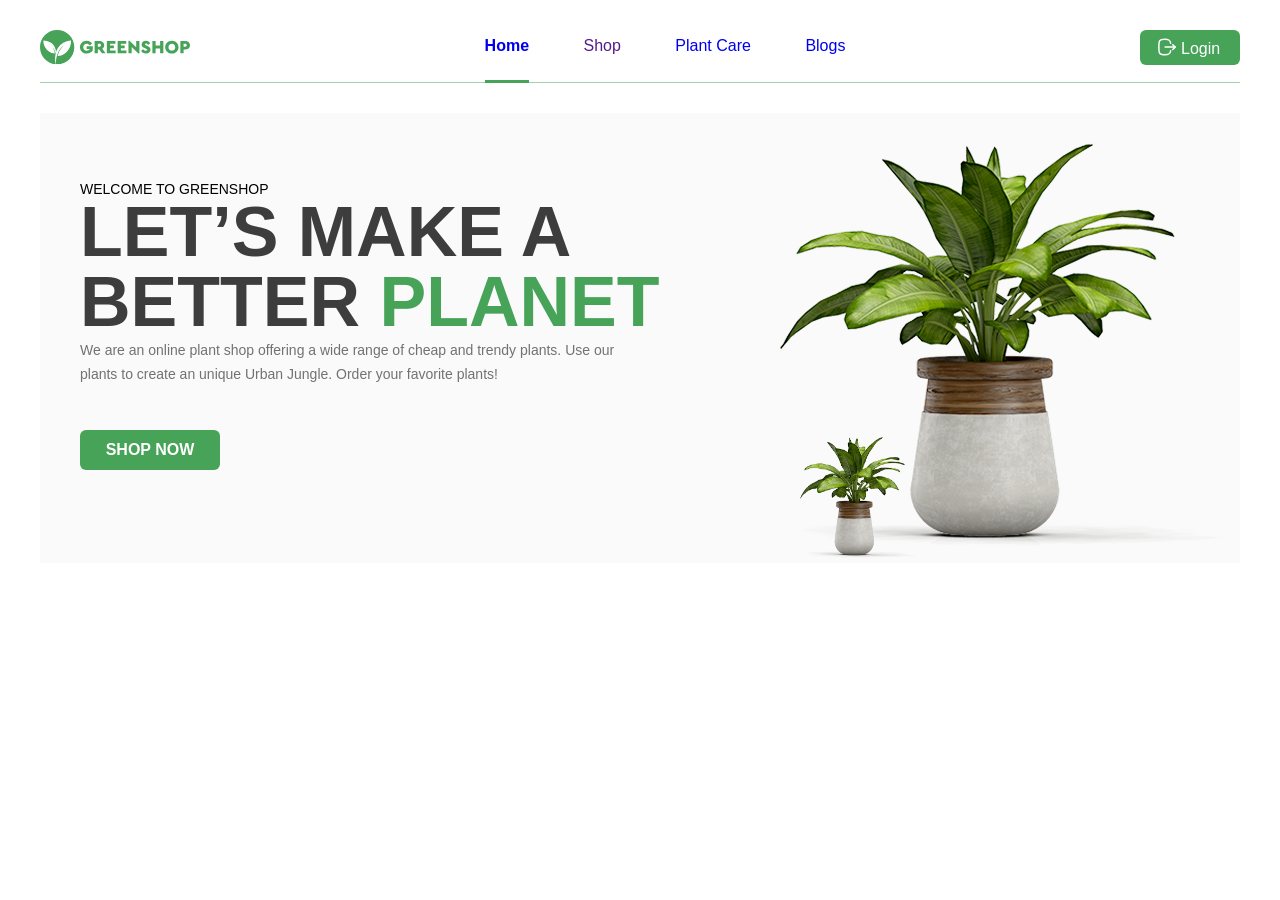
<file: index.html>
<!DOCTYPE html>
<html lang="en">
<head>
    <meta charset="UTF-8">
    <meta name="viewport" content="width=device-width, initial-scale=1.0">
    <link rel="stylesheet" href="css/styles.css">
    <title>GreenShop</title>
</head>
<body>
    <!-- --------------------------          H E A D E R          -------------------------- -->
    <header class="header container fnt-sz0">
        <div class="header-logo inline-block vrt-align-top">
            <img src="img/logo-greenshop.svg" alt="Green shop logo, in the header">
        </div>
        <div class="header-menu inline-block vrt-align-top">
            <nav class="header-menu-list">
                <a class="active" href="#">Home</a>
                <a href="">Shop</a>
                <a href="#">Plant Care</a>
                <a href="#">Blogs</a>
            </nav>
        </div>
        <div class="header-btn inline-block vrt-align-top">
            <a href="#">
                <img src="img/logout.svg" alt="logout button, in the header">
            </a>
            <a href="#">Login</a>
        </div>

    </header>
    <!-- --------------------------            M A I N            -------------------------- -->    
    <main class="main container">
        <div class="main-banner fnt-sz0">
            <div class="main-banner-text">
                <div class="main-banner-text-blck1">
                    <h1 class="main-banner-text-welcome">
                        Welcome to GreenShop
                    </h1>
                    <p class="main-banner-text-motto">
                        Let’s Make a Better <span class="fnt-green">Planet</span>
                    </p>
                </div>
                <div class="main-banner-text-blck2">
                    <p class="main-banner-text-about">
                        We are an online plant shop offering a wide range of cheap and trendy plants. 
                        Use our plants to create an unique Urban Jungle. Order your favorite plants!
                    </p>
                    <button class="main-banner-btn btn">
                        SHOP NOW
                    </button>
                </div>
            </div>
            <div class="main-banner-img">
                <img src="img/01-img01.png" alt="Green shop, photo of a plant">
                <img class="main-banner-img-small" src="img/01-img01.png" alt="Small photo of a plant">
            </div>
        </div>
    </main>
    
</body>
</html>
</file>
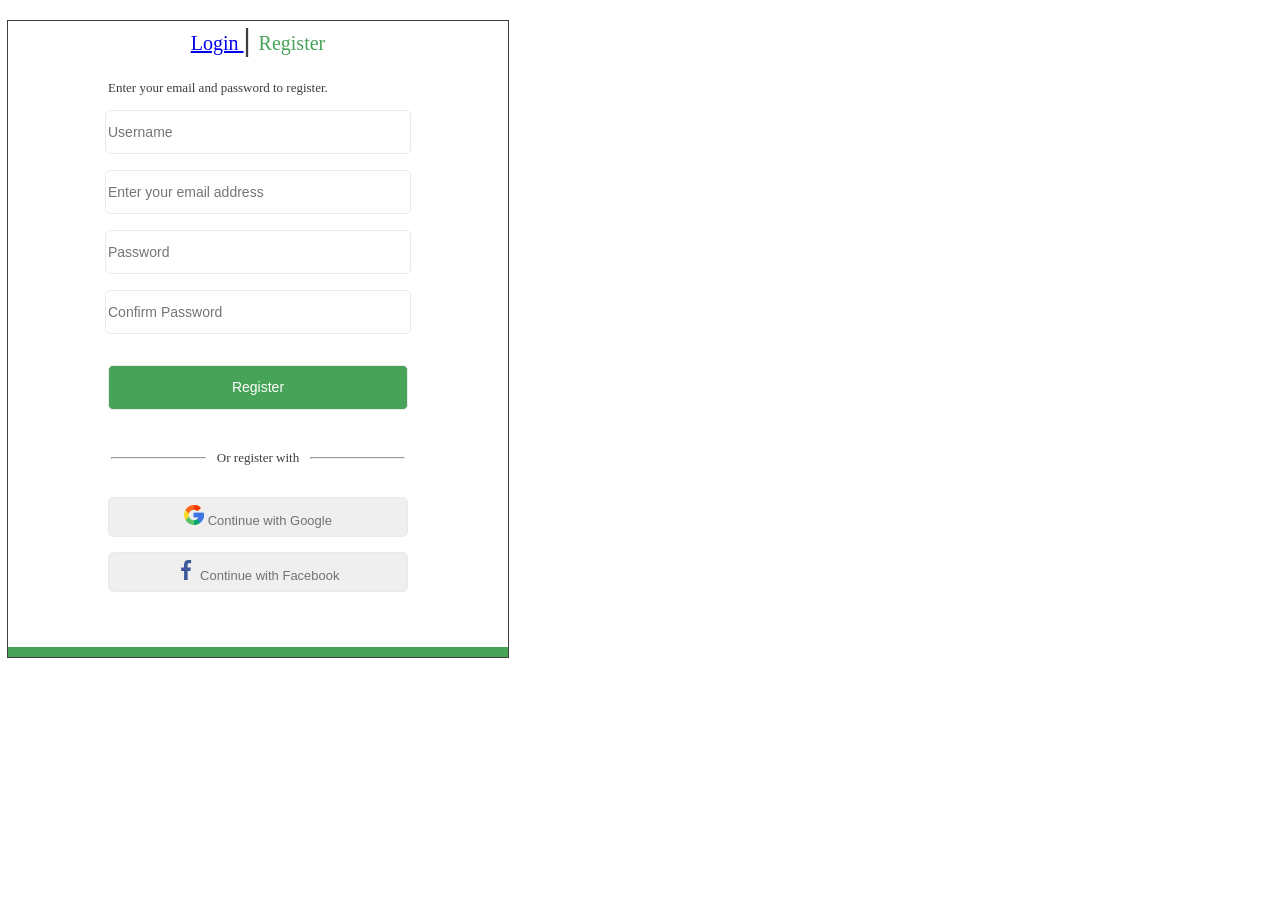
<file: register.html>
<!DOCTYPE html>
<html lang="en">
<head>
    <meta charset="UTF-8">
    <meta name="viewport" content="width=device-width, initial-scale=1.0">
    <title>Register</title>
    <style>
        input {
            font-weight: 400;
            font-size: 14px;
            line-height: 16px;
            width: 300px;
            height: 40px;
            color: #A5A5A5;
            border: #EAEAEA 1px solid;
            margin-bottom: 16px;
            border-radius: 5px;
        }

        button {
        font-weight: 500;
        font-size: 13px;
        line-height: 16px;
        width: 300px;
        height: 40px;
        color: #727272;
        margin-bottom: 15px;
        border-radius: 5px;
        border: #EAEAEA 1px solid;         
        align-items: center; 
        justify-content: center; 
        vertical-align: middle;
        cursor: pointer;
        }

        body {
            color: #3D3D3D;
            justify-content: center;
        }

        .title {
            font-weight: 400;
            font-size: 13px;
            line-height: 16px;
            width: 300px;
            text-align: left;
            align-self: center;
            margin-bottom: 14px;
            margin-left: 100px;
        }

        .decor {
            color: #EAEAEA;
            width: 95px;
        }

    </style>
</head>
<body>
    <div style="width: 500px; 
                text-align: center;
                outline: 1px solid;">
        <h1>
            <span>
                <a href="#" style="font-weight: 500;
                                font-size: 20px;
                                line-height: 16px;">
                    Login
                </a>
            </span>
             | 
            <span style="font-weight: 500;
                        font-size: 20px;
                        line-height: 16px;
                        color: #46A358;">
                Register
            </span> 
        </h1>
        <div class="title">
            Enter your email and password to register. 
        </div>

        <form action="https://fom.in.ua/echo" method="post">
            <input type="text" name="username" id="username" required placeholder="Username">
            <input type="email" name="email" id="email" required placeholder="Enter your email address">
            <input type="password" name="password" id="password" required placeholder="Password">
            <input type="password" name="password_2" id="password_2" required placeholder="Confirm Password">
            <input type="submit" name="register" value="Register" style="color: #FFFFFF;
                                                                        background-color: #46A358;
                                                                        height: 45px;
                                                                        margin-top: 15px;
                                                                        margin-bottom: 36px;">
        </form>
        <table style="width: 300px;
                    margin-bottom: 27px;
                    margin-left: 100px;">
            <tbody>
                <tr>
                    <td class="decor">
                        <hr>
                    </td>
                    <td style="font-weight: 400;
                                font-size: 13px;
                                line-height: 16px;">
                        Or register with
                    </td>
                    <td class="decor">
                        <hr>
                    </td>
                </tr>
            </tbody>
        </table>
        <form action="https://google.com" method="get">
            <button type="submit">
                <img src="img/logo_google.svg" alt="Continue with Google" style="width: 20px; height: 20px;">
                Continue with Google
            </button>
        </form>
        <form action="https://Facebook.com" method="get">
            <button type="submit">
                <img src="img/logo_facebook.svg" alt="Continue with Facebook" style="width: 20px; height: 20px;">
                Continue with Facebook
            </button>
        </form>
        <p style="width: 100%;
                  height: 10px;
                  margin-top: 40px;
                  background-color: #46A358;">

        </p>
    </div>
    
</body>
</html>
</file>
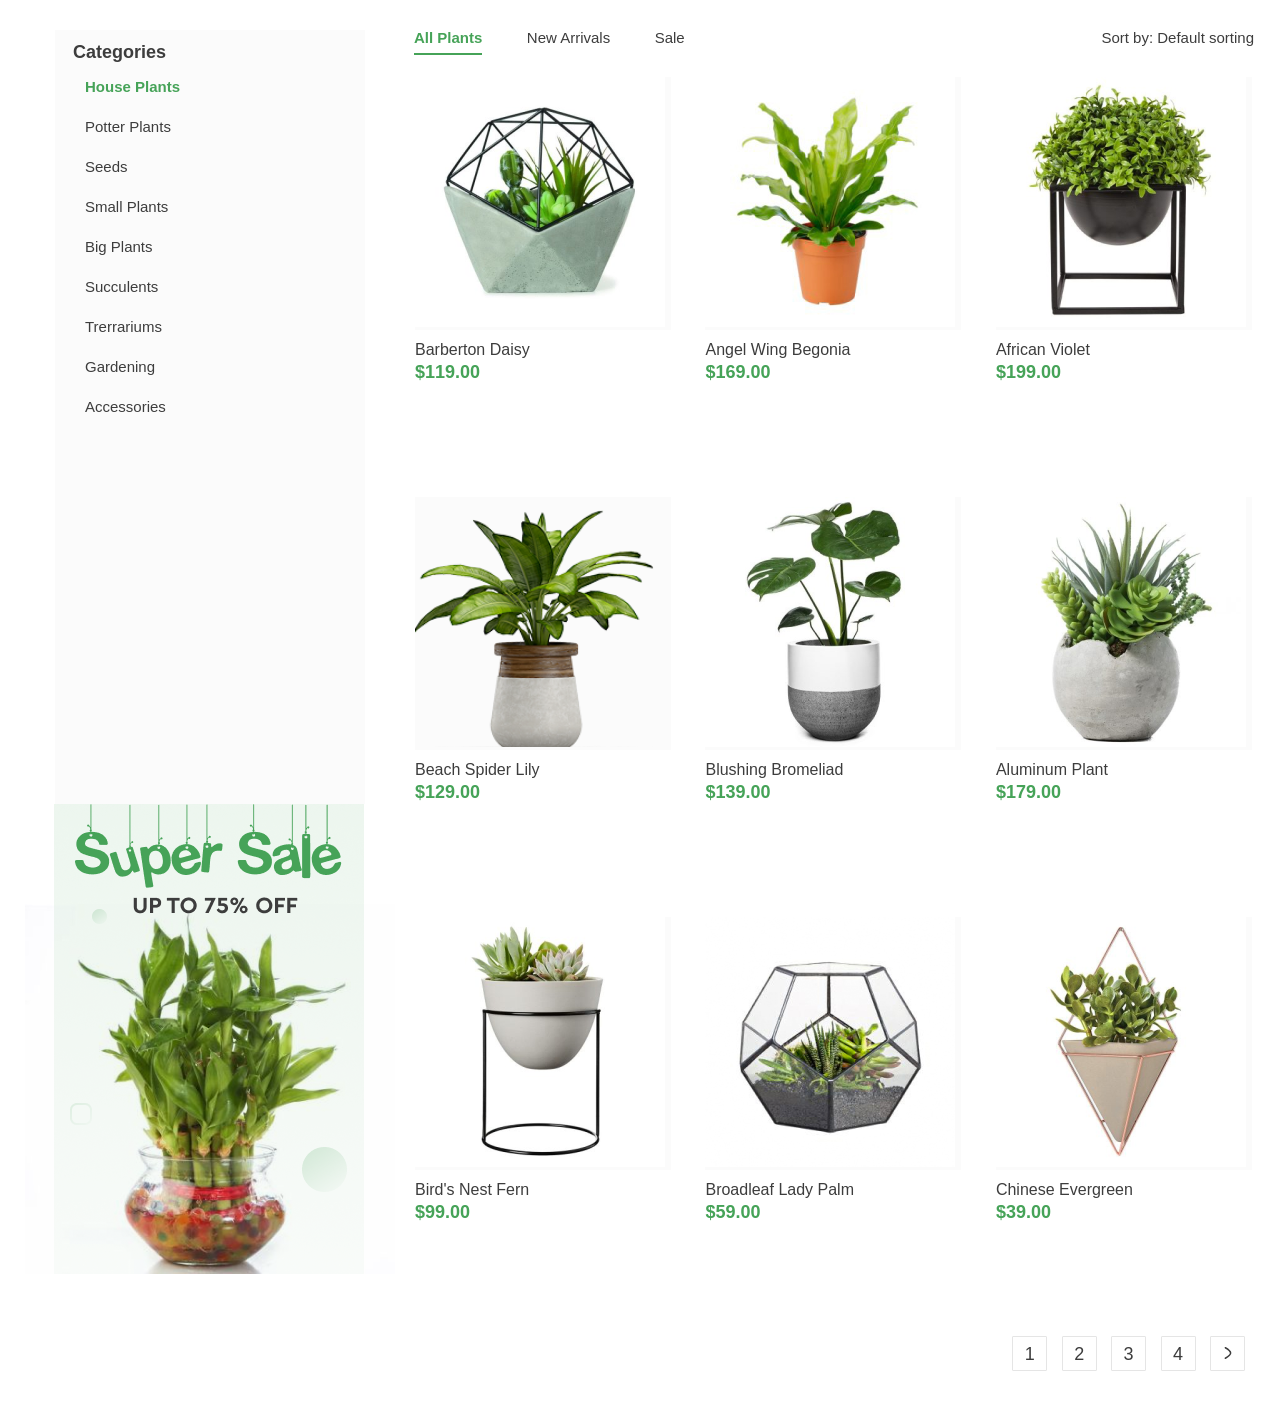
<file: shop.html>
<!DOCTYPE html>
<html lang="en">
<head>
    <meta charset="UTF-8">
    <meta name="viewport" content="width=device-width, initial-scale=1.0">
    <link rel="stylesheet" href="css/styles.css">
    <title>GreenShop: Plants</title>
</head>
<body>
    <!-- --------------------------          H E A D E R          -------------------------- -->    
    <header>

    </header>
    
    <!-- --------------------------            M A I N            -------------------------- -->    
    <main class="container-1230 clearfix">
        <div class="whole-page">
            <div class="shop-left-part float-lf">
                <div class="shop-left-part-categ">
                    <p class="shop-left-part-categ-title">
                        Categories
                    </p>
                    <ul class="shop-left-part-categ-list">    
                        <li>
                            <a class="active" href="#">House Plants</a>
                        </li>
                        <li>
                            <a href="#">Potter Plants</a>
                        </li>
                        <li>
                            <a href="#">Seeds</a>
                        </li>
                        <li>
                            <a href="#">Small Plants</a>
                        </li>
                        <li>
                            <a href="#">Big Plants</a>
                        </li>
                        <li>
                            <a href="#">Succulents</a>
                        </li>
                        <li>
                            <a href="#">Trerrariums</a>
                        </li>
                        <li>
                            <a href="#">Gardening</a>
                        </li>
                        <li>
                            <a href="#">Accessories</a>
                        </li>
                    </ul>
                </div>
                <div class="shop-left-part-banner">
                    <a href="#">
                        <img src="img/shop-super-sale.png" alt="Super sale, up to 75% off">
                    </a>
                </div>
            </div>
            <div class="shop-right-part float-lf">
                <div class="shop-right-part-filters">
                    <div class="shop-right-part-head-filter float-lf">
                        <a class="active" href="#">All Plants</a>
                        <a href="#">New Arrivals</a>
                        <a href="#">Sale</a>
                    </div>
                    <div class="shop-right-part-head-sort float-rt">
                        Sort by: Default sorting
                    </div>
                </div>
                <div class="shop-right-part-items">
                    <div class="shop-right-part-item">
                        <div class="shop-right-part-item-visual">
                            <img src="img/shop-image01.png" alt="Barberton Daisy photo">
                        </div>
                        <p class="shop-right-part-item-name">
                            Barberton Daisy
                        </p>
                        <p class="shop-right-part-item-price">
                            $119.00
                        </p>
                    </div>

                    <div class="shop-right-part-item">
                        <div class="shop-right-part-item-visual">
                            <img src="img/shop-image02.png" alt="Angel Wing Begonia photo">
                        </div>
                        <p class="shop-right-part-item-name">
                            Angel Wing Begonia
                        </p>
                        <p class="shop-right-part-item-price">
                            $169.00
                        </p>
                    </div>
                    
                    <div class="shop-right-part-item">
                        <div class="shop-right-part-item-visual">
                            <img src="img/shop-image03.png" alt="African Violet photo">
                        </div>
                        <p class="shop-right-part-item-name">
                            African Violet
                        </p>
                        <p class="shop-right-part-item-price">
                            $199.00
                        </p>
                    </div>
                    
                    <div class="shop-right-part-item">
                        <div class="shop-right-part-item-visual">
                            <img src="img/shop-image04.png" alt="Beach Spider Lily photo">
                        </div>
                        <p class="shop-right-part-item-name">
                            Beach Spider Lily
                        </p>
                        <p class="shop-right-part-item-price">
                            $129.00
                        </p>
                    </div>
                    
                    <div class="shop-right-part-item">
                        <div class="shop-right-part-item-visual">
                            <img src="img/shop-image05.png" alt="Blushing Bromeliad photo">
                        </div>
                        <p class="shop-right-part-item-name">
                            Blushing Bromeliad
                        </p>
                        <p class="shop-right-part-item-price">
                            $139.00
                        </p>
                    </div>
                    
                    <div class="shop-right-part-item">
                        <div class="shop-right-part-item-visual">
                            <img src="img/shop-image06.png" alt="Aluminum Plant photo">
                        </div>
                        <p class="shop-right-part-item-name">
                            Aluminum Plant
                        </p>
                        <p class="shop-right-part-item-price">
                            $179.00
                        </p>
                    </div>
                    
                    <div class="shop-right-part-item">
                        <div class="shop-right-part-item-visual">
                            <img src="img/shop-image07.png" alt="Bird's Nest Fern photo">
                        </div>
                        <p class="shop-right-part-item-name">
                            Bird's Nest Fern
                        </p>
                        <p class="shop-right-part-item-price">
                            $99.00
                        </p>
                    </div>
                    
                    <div class="shop-right-part-item">
                        <div class="shop-right-part-item-visual">
                            <img src="img/shop-image08.png" alt="Broadleaf Lady Palm photo">
                        </div>
                        <p class="shop-right-part-item-name">
                            Broadleaf Lady Palm
                        </p>
                        <p class="shop-right-part-item-price">
                            $59.00
                        </p>
                    </div>
                    
                    <div class="shop-right-part-item">
                        <div class="shop-right-part-item-visual">
                            <img src="img/shop-image09.png" alt="Chinese Evergreen photo">
                        </div>
                        <p class="shop-right-part-item-name">
                            Chinese Evergreen
                        </p>
                        <p class="shop-right-part-item-price">
                            $39.00
                        </p>
                    </div>
                </div>
            </div>
        </div>
    </main>

    <!-- --------------------------          F O O T E R          -------------------------- -->
    <footer class="container-1230">
        <div class="footer-num-pages">
            <button class="footer-num-page-btn active">1</button>
            <button class="footer-num-page-btn">2</button>
            <button class="footer-num-page-btn">3</button>
            <button class="footer-num-page-btn">4</button>
            <button class="footer-num-page-btn">
                <img src="img/arrow-right2.svg" alt="to the next page">
            </button>
        </div>
    </footer>
</body>
</html>
</file>
<file: css/styles.css>
@import url('reset.css');

@font-face {
    font-family: "Cera Pro";
    src: local("Cera Pro Bold"),
      url("/fonts/Fontspring-DEMO-cerapro-bold.otf") format("otf");
    font-weight: bold;
  }

  @font-face {
    font-family: "Cera Pro";
    src: local("Cera Pro Regular"),
      url("/fonts/Fontspring-DEMO-cerapro-regular.otf") format("otf");
    font-weight: normal;
  }
/* ------------------------------------------------   G E N E R A L   ------------------------------------------------ */
body {
    font-family: "Cera Pro", sans-serif;
}

.container {
    margin: 30px auto;
    max-width: 1200px;
}

.container-1230 {
    margin: 30px auto;
    max-width: 1230px;
}

.fnt-sz0 {
    font-size: 0px;
}

.fnt-green {
    color: #46A358;
}

.bg-green {
    background-color: #46A358;
}

.clearfix::after {
    content: '';
    clear: both;
    display: block;
}

.float-lf {
    float: left;
}

.float-rt {
    float: right;
}

.vrt-align-top {
    vertical-align: top;
}

.vrt-align-bottom {
    vertical-align: bottom;
}

.vrt-align-center {
    vertical-align: middle;
}

.inline-block {
    display: inline-block;
}

/* ------------------------------------------------   M A I N   P A G E   ------------------------------------------------ */
.main-banner {
    background-color: #F5F5F580;
    height: 450px;
    margin-top: 12px;
}

.main-banner-img {
    width: 507px;
    display: inline-block;
    vertical-align: top;
}

.main-banner-img-small {
    width: 135px;
    height: 135px;
    display: inline-block;
    margin-top: -152px;
    margin-left: 55px;
}

.main-banner-text {
    display: inline-block;
    vertical-align: top;
    width: 692px;
}

.main-banner-text-blck1 {
    height: 225px;
    vertical-align: bottom;
    padding: 68px 0 0 40px;
}

.main-banner-text-blck2 {
    height: 225px;
    padding-left: 40px;
}

.main-banner-text-welcome {
    font-weight: 500;
    font-size: 14px;
    line-height: 16px;
    letter-spacing: 10%;
    text-transform: uppercase;
}

.main-banner-text-motto {
    color: #3D3D3D;
    font-weight: 900;
    font-size: 70px;
    line-height: 70px;
    letter-spacing: 0%;
    text-transform: uppercase;
}

.main-banner-text-about {
    font-weight: 400;
    font-size: 14px;
    line-height: 24px;
    letter-spacing: 0%;
    color: #727272;
    width: 557px;
}

.main-banner-btn {
    font-weight: 700;
    font-size: 16px;
    line-height: 20px;
    letter-spacing: 0%;
    text-transform: uppercase;
    color: #FFFFFF;
    background-color: #46A358;
    width: 140px;
    height: 40px;
    border-radius: 6px;
    margin-top: 44px;
}

.header {
    height: 53px;
    border-bottom: 0.3px solid #46A35880;
}

.header-logo {
    width: 150px;
    height: 35px;
    text-align: left;
}

.header-menu {
    width: 950px;
    padding-top: 8px;
    font-weight: 400;
    font-size: 16px;
    line-height: 100%;
    letter-spacing: 0%;
    text-align: center;
}

.header-menu a {
    display: inline-block;
    font-weight: 400;
    font-size: 16px;
    line-height: 100%;
    letter-spacing: 0%;
    text-decoration: none;
    height: 45px;
}

.header-menu a+a {
    margin-left: 50px;
}

.header-menu a:hover {
    border-bottom: 3px solid #46A358;
}

.header-menu a.active {
    font-weight: 700;
    border-bottom: 3px solid #46A358;
}

.header-btn {
    width: 100px;
    height: 35px;
    background-color: #46A358;
    border-radius: 6px;
    padding: 7px 17px;
}

.header-btn a {
    color: #FFFFFF;
    font-weight: 500;
    font-size: 16px;
    line-height: 100%;
    letter-spacing: 0%;
    text-decoration: none;
    display: inline-block;
    vertical-align: middle;
}

.header-btn a+a {
    margin-left: 4px;
}

.header-btn a:hover,
.main-banner-btn:hover {
    cursor: pointer;
}


.header-btn img {
    width: 20px;
    height: 20px;
}

/* ------------------------------------------------   S H O P   P A G E   ------------------------------------------------ */
.whole-page {
    height: max-content;
}

.shop-left-part-categ-list a {
    text-decoration: none;
    color: #3D3D3D;
}

.shop-left-part-categ-title {
    font-weight: 700;
    font-size: 18px;
    line-height: 16px;
    letter-spacing: 0%;
    color: #3D3D3D;
}

.shop-left-part-categ-list {
    font-weight: 400;
    font-size: 15px;
    line-height: 40px;
    letter-spacing: 0%;
    color: #3D3D3D;
    padding: 7px 0 0 12px;
}

.shop-left-part-categ-list .active,
.shop-left-part-categ-list a:hover {
    font-weight: 700;
    color: #46A358;
}

.shop-left-part {
    width: 370px;
}

.shop-left-part-categ {
    width: 310px;
    height: 774px;
    padding: 14px 0 0 18px;
    margin-left: 30px;
    background-color: #FBFBFB;
}

.shop-left-part-banner {
    width: 370px;
    height: 470px;
    object-fit: cover;
    vertical-align: bottom;
}

.shop-right-part {
    margin-left: 19px;
    width: 840px;
}

.shop-right-part-items {
    width: 840px;
    display: inline-block;
}

.shop-right-part-item {
    display: inline-block;
    vertical-align: top;
    width: 258px;
    height: 350px;
    border: 1px solid transparent;
    margin: 30px 28px 40px 0;
}

.shop-right-part-item:nth-of-type(3n) {
    margin-right: 0;
}

.shop-right-part-item:hover {
    border: 1px solid #46A358;
    cursor: pointer;
}

.shop-right-part-item-visual {
    background-color: #FBFBFB;
}

.shop-right-part-item img {
    width: 250px;
    height: 250px;
    object-fit: cover;
    text-align: center;
}

.shop-right-part-item-name {
    font-weight: 400;
    font-size: 16px;
    line-height: 16px;
    letter-spacing: 0%;
    color: #3D3D3D;
    padding: 12px 0 6px 0;
}

.shop-right-part-item-price {
    font-weight: 700;
    font-size: 18px;
    line-height: 16px;
    letter-spacing: 0%;
    color: #46A358;
}

.shop-right-part-head-sort {
    text-align: right;
    color: #3D3D3D;
    font-weight: 400;
    font-size: 15px;
    line-height: 16px;
    letter-spacing: 0%;
}

.shop-right-part-head-filter a {
    margin-right: 40px;
    text-decoration: none;
    color: #3D3D3D;
    font-weight: 400;
    font-size: 15px;
    line-height: 16px;
    letter-spacing: 0%;
}

.shop-right-part-head-filter .active,
.shop-right-part-head-filter a:hover {
    font-weight: 700;
    font-size: 15px;
    line-height: 16px;
    letter-spacing: 0%;
    color: #46A358;
    border-bottom: 2px solid #46A358;
    padding-bottom: 7px;
}

.footer-num-pages {
    text-align: right;
}

.footer-num-page-btn {
    text-align: center;
    width: 35px;
    height: 35px;
    border-radius: 1px;
    border: 1px solid #E5E5E5;
    color: #3D3D3D;
    font-weight: 300;
    font-size: 18px;
    line-height: 16px;
    letter-spacing: 0%;
    vertical-align: middle;
    margin-right: 10px;
    background-color: #FFFFFF;
}

.footer-num-page-btn .active,
.footer-num-page-btn:hover {
    background-color: #46A358;
    font-weight: 700;
    font-size: 18px;
    line-height: 16px;
    letter-spacing: 0%;
    color: #FFFFFF;
}
</file>
